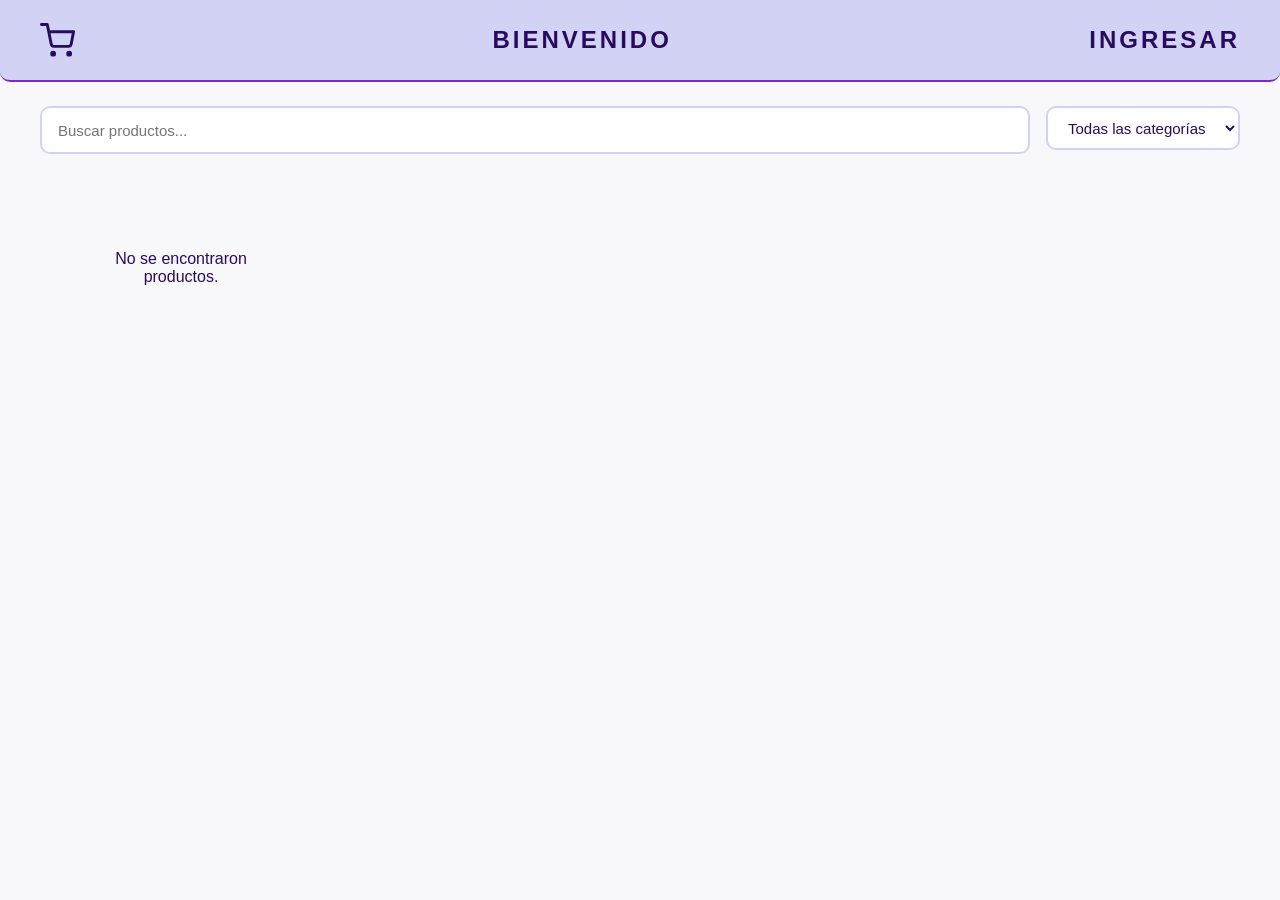
<file: index.html>
<!DOCTYPE html>
<html lang="en">
<head>
    <meta charset="UTF-8">
    <meta name="viewport" content="width=device-width, initial-scale=1.0">
    <link rel="stylesheet" href="css/style.css">
    <link rel="preconnect" href="https://fonts.googleapis.com">
    <link rel="preconnect" href="https://fonts.gstatic.com" crossorigin>
    <link href="https://fonts.googleapis.com/css2?family=Felipa&display=swap" rel="stylesheet">
    <link rel="stylesheet" href="css/components.css">
    <style>
    </style>
    <title>Document</title>
</head>
<body>
    <header>
        <a href="pages/carrito.html" id="carrito">
            <svg xmlns="http://www.w3.org/2000/svg" viewBox="0 0 24 24" class="icono-carrito">
                <circle cx="9" cy="21" r="1" />
                <circle cx="20" cy="21" r="1" />
                <path d="M1 1h4l2.68 13.39a2 2 0 0 0 2 1.61h9.72a2 2 0 0 0 2-1.61L23 6H6" />
            </svg>
        </a>
        <h2>BIENVENIDO</h2>
        <a href="pages/loggin.html" id="ingresar"><h2>INGRESAR</h2></a>
    </header>

    <div class="filtros">
        <input type="text" id="buscador" placeholder="Buscar productos...">
        <select id="filtroCategoria">
            <option value="">Todas las categorías</option>
        </select>
    </div>

    <nav id="productos"></nav>
</body>
<script src="./js/index.js" type="module"></script>
</html>
</file>
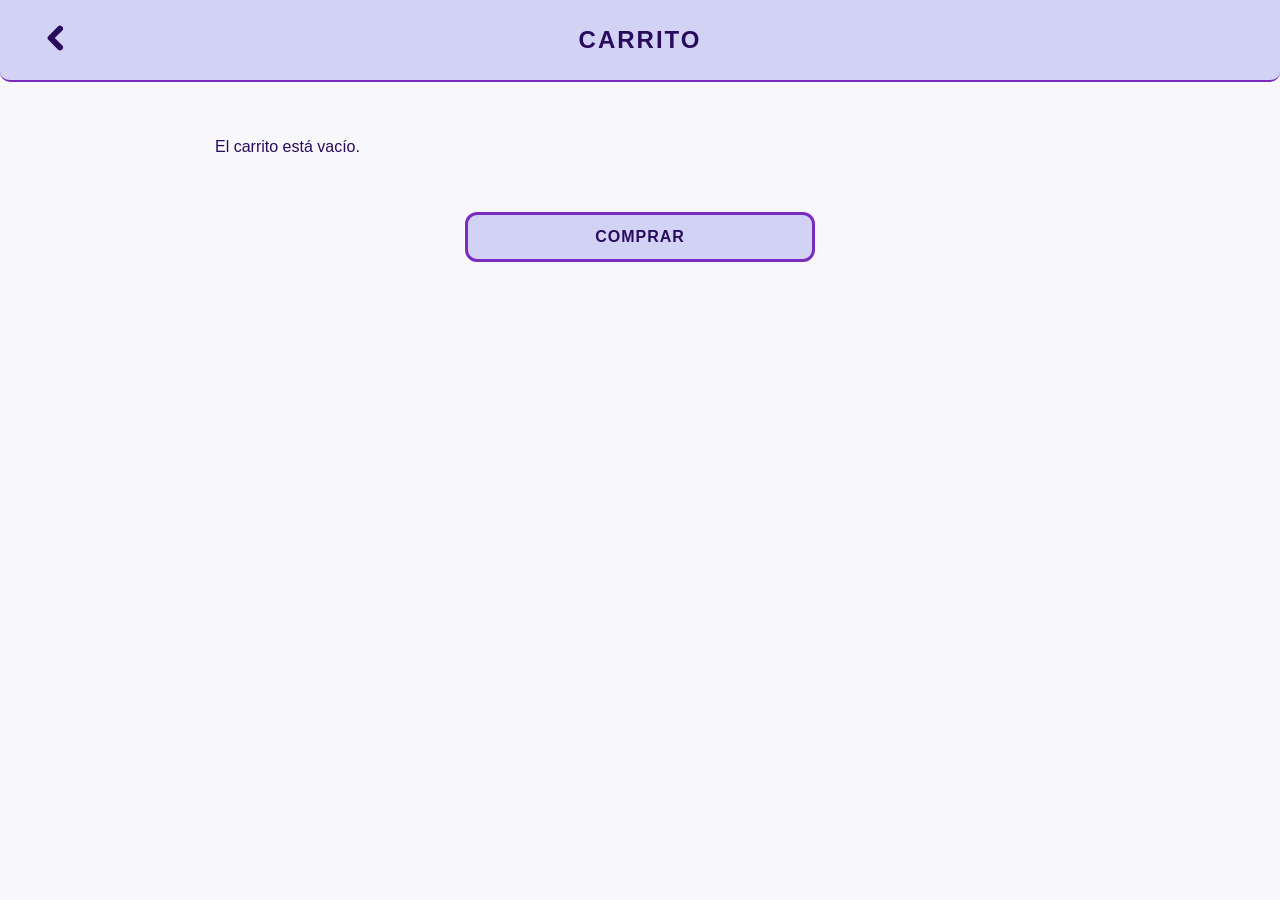
<file: pages/carrito.html>
<!DOCTYPE html>
<html lang="en">
<head>
    <meta charset="UTF-8">
    <meta name="viewport" content="width=device-width, initial-scale=1.0">
    <link rel="stylesheet" href="../css/carrito.css">
    <style>
        #modal { visibility:hidden ;}
    </style>
    <title>Document</title>
</head>

<body>
    <header>
                        <a id="btn-volver" class="btn-volver" aria-label="Volver" href="../index.html">
                    <svg xmlns="http://www.w3.org/2000/svg" viewBox="0 0 24 24" class="icono-flecha">
                        <path d="M15 19l-7-7 7-7" />
                    </svg>
                </a>
        <h1>CARRITO</h1>
    </header>   
    <div id="contenedor"></div>
    <div id="modal">
        <input type="text" placeholder="Noidentificacion" id="Noiden">
        <input type="text" placeholder="nombre" id="nombre">
        <input type="text" placeholder="direccion" id="direccion">
        <input type="text" placeholder="telefono" id="telefono" maxlength="10" minlength="10" pattern="[0-9]">
        <input type="text" placeholder="e-mail" id="mail">
        <button id="aceptar">ACEPTAR</button>
        <p id="valor"></p>
    </div>
    <button id="comprar">COMPRAR</button>
<script src="../js/cart.js" type="module"></script>
</body>
</html>
</file>
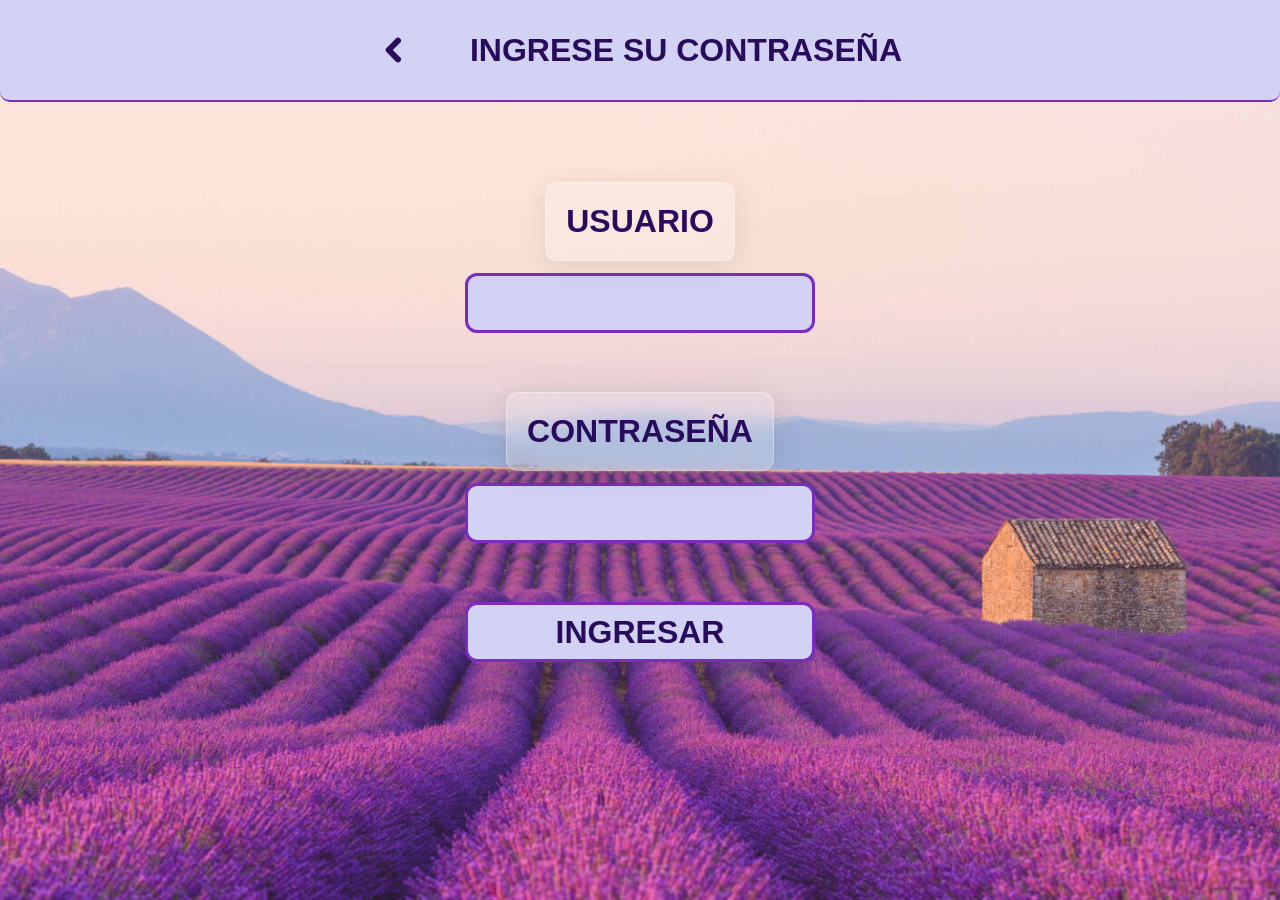
<file: pages/categorias.html>
<!DOCTYPE html>
<html lang="en">
<head>
    <meta charset="UTF-8">
    <meta name="viewport" content="width=device-width, initial-scale=1.0">
    <link rel="stylesheet" href="../css/categorias.css">
    <style>
        .modal{visibility:hidden;}
        nav{display:flex;justify-content: center;align-items: center;}
    </style>
    <title>Document</title>
</head>
<body>
    <script src="../js/admin.js" type="module"></script>
    <header>
                <a id="btn-volver" class="btn-volver" aria-label="Volver" href="admin.html">
                    <svg xmlns="http://www.w3.org/2000/svg" viewBox="0 0 24 24" class="icono-flecha">
                        <path d="M15 19l-7-7 7-7" />
                    </svg>
                </a>
        <H1>CATEGORIAS</H1>

    </header>
    
    <button id="btnAgregar">AGREGAR CATEGORÍA</button>
    
    <div id="tarjetas"></div> 
    
    <div class="modal" id="modal"> 
        <input id="nombre" type="text" placeholder="nombre">
        <input id="descripcion" type="text " placeholder="descripcion">
        <button id="btnGuardar">GUARDAR</button>
    </div>
    <script type="module" src="../js/categories.js"></script>
</body>
</html>
</file>
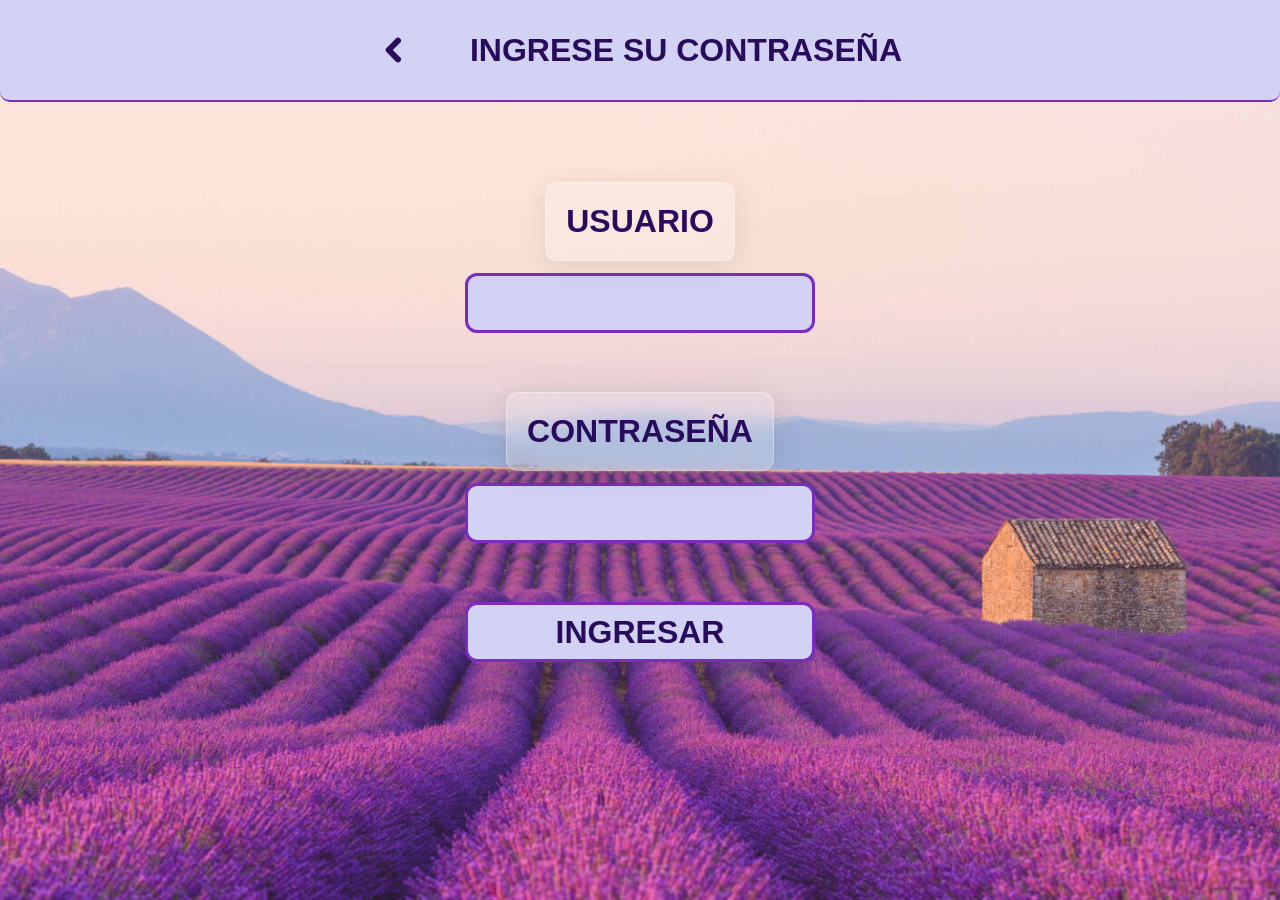
<file: pages/loggin.html>
<!DOCTYPE html>
<html lang="en">
<head>
    <meta charset="UTF-8">
    <meta name="viewport" content="width=device-width, initial-scale=1.0">
    <link rel="stylesheet" href="../css/admin.css">
    <title>Document</title>
</head>
<body>
        <header>
            <h1>
                <a id="btn-volver" class="btn-volver" aria-label="Volver" href="../index.html">
                    <svg xmlns="http://www.w3.org/2000/svg" viewBox="0 0 24 24" class="icono-flecha">
                        <path d="M15 19l-7-7 7-7" />
                    </svg>
                </a>
                
            </h1>
            <h1>INGRESE SU CONTRASEÑA</h1>
        </header>
        <nav>
            <div>
                <p>usuario </p>
                <input type="text" id="usuario">
            </div>
            <div>
                <p>contraseña </p>
                
                <input type="password" id="contrasena"> 
            </div>
            <button id="btnIngresar">INGRESAR</button>
            </nav>

                    <script type="module" src="../js/auth.js"></script>
</body>
</html>
</file>
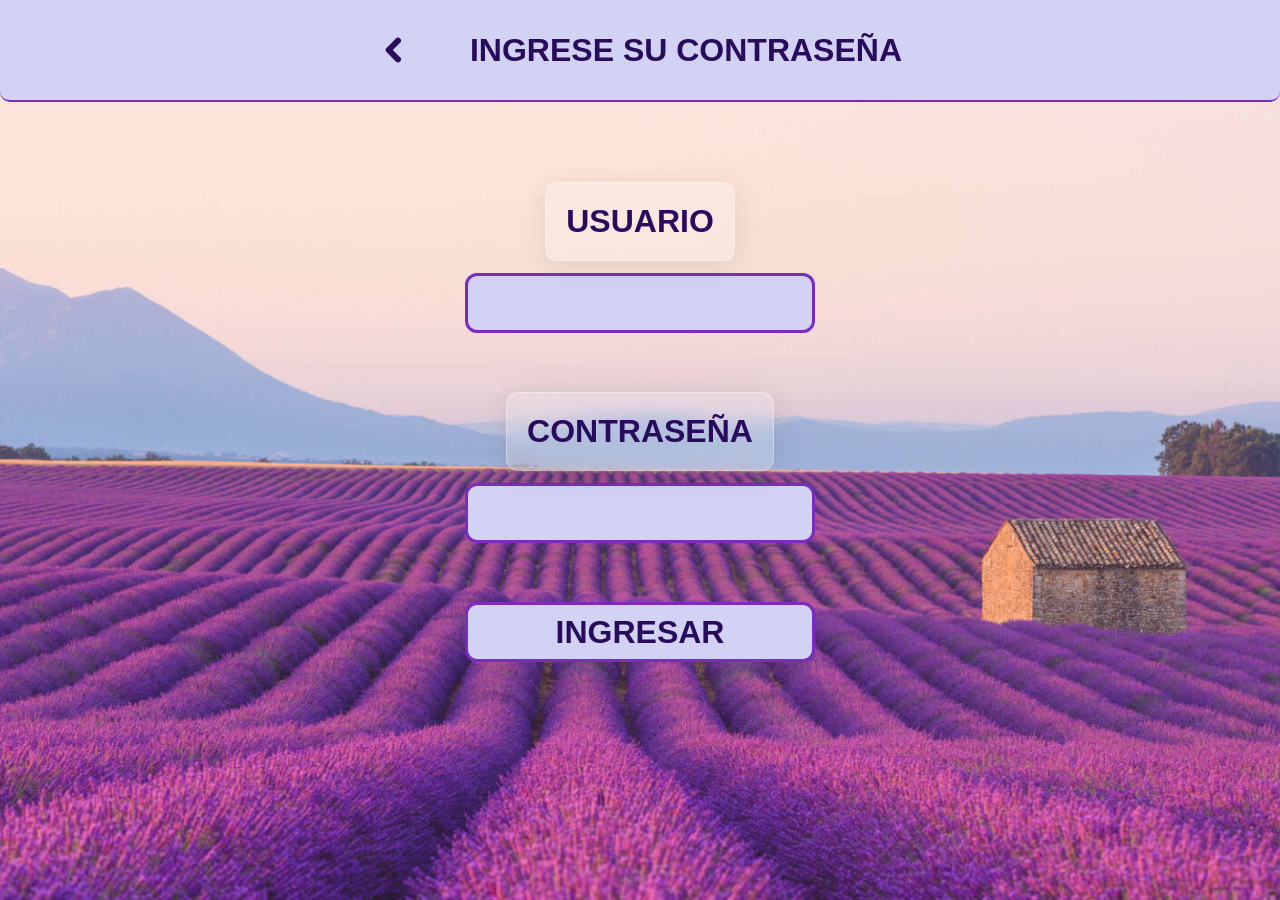
<file: pages/pedidos.html>
<!DOCTYPE html>
<html lang="en">
<head>
    <meta charset="UTF-8">
    <meta name="viewport" content="width=device-width, initial-scale=1.0">
    <link rel="stylesheet" href="../css/pedidos.css">
    <title>Document</title>
</head>
<body>
    <script src="../js/admin.js" type="module"></script>
    <header>
                <a id="btn-volver" class="btn-volver" aria-label="Volver" href="admin.html">
                    <svg xmlns="http://www.w3.org/2000/svg" viewBox="0 0 24 24" class="icono-flecha">
                        <path d="M15 19l-7-7 7-7" />
                    </svg>
                </a>
        <h1>PEDIDOS</h1>
    </header>
    <div id="contenedor"></div>
    <div id="modal" class="modal oculto">
    <div class="modal-contenido">
        <span id="cerrar">&times;</span>
        <div id="detalleProducto"></div>
    </div>
    </div>
</body>
<script src="../js/orders.js" type="module"></script>
</html>
</file>
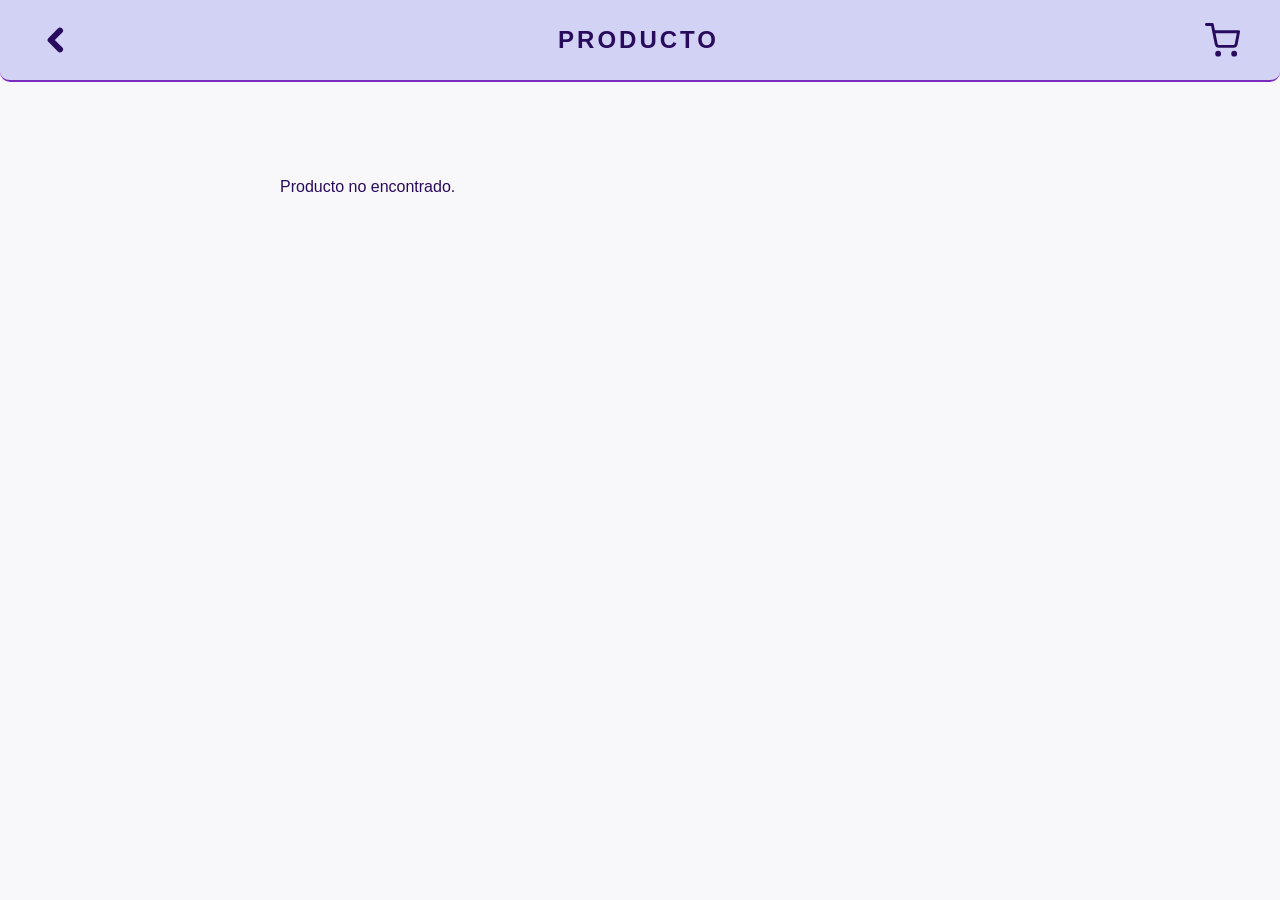
<file: pages/product-detail.html>
<!DOCTYPE html>
<html lang="en">
<head>
    <meta charset="UTF-8">
    <meta name="viewport" content="width=device-width, initial-scale=1.0">
    <link rel="stylesheet" href="../css/style.css">
    <link rel="stylesheet" href="../css/components.css">

    <link rel="stylesheet" href="../css/product-detail.css">
    <title>Detalle del producto</title>
</head>
<body>
    <header>
        <a id="btn-volver" class="btn-volver" aria-label="Volver" href="../index.html">
            <svg xmlns="http://www.w3.org/2000/svg" viewBox="0 0 24 24" class="icono-flecha">
                <path d="M15 19l-7-7 7-7" />
            </svg>
        </a>
        <h2 id="header-nombre">PRODUCTO</h2>
        <a href="carrito.html">
            <svg xmlns="http://www.w3.org/2000/svg" viewBox="0 0 24 24" class="icono-carrito" style="width:35px;height:35px;fill:none;stroke:#290b5e;stroke-width:2;stroke-linecap:round;stroke-linejoin:round;">
                <circle cx="9" cy="21" r="1" /><circle cx="20" cy="21" r="1" />
                <path d="M1 1h4l2.68 13.39a2 2 0 0 0 2 1.61h9.72a2 2 0 0 0 2-1.61L23 6H6" />
            </svg>
        </a>
    </header>

    <div class="detalle-contenedor">
        <img id="detalle-imagen" class="detalle-imagen" src="" alt="">
        <div class="detalle-info">
            <span id="detalle-categoria" class="detalle-categoria"></span>
            <h1 id="detalle-nombre" class="detalle-nombre"></h1>
            <p id="detalle-codigo" class="detalle-codigo"></p>
            <p id="detalle-descripcion" class="detalle-descripcion"></p>
            <span id="detalle-precio" class="detalle-precio"></span>
            <span id="mensaje-carrito">✓ Producto agregado al carrito</span>
            <button class="detalle-btn" id="btn-agregar">Agregar al carrito</button>
        </div>
    </div>

    <script type="module" src="../js/product-detail.js"></script>
</body>
</html>
</file>
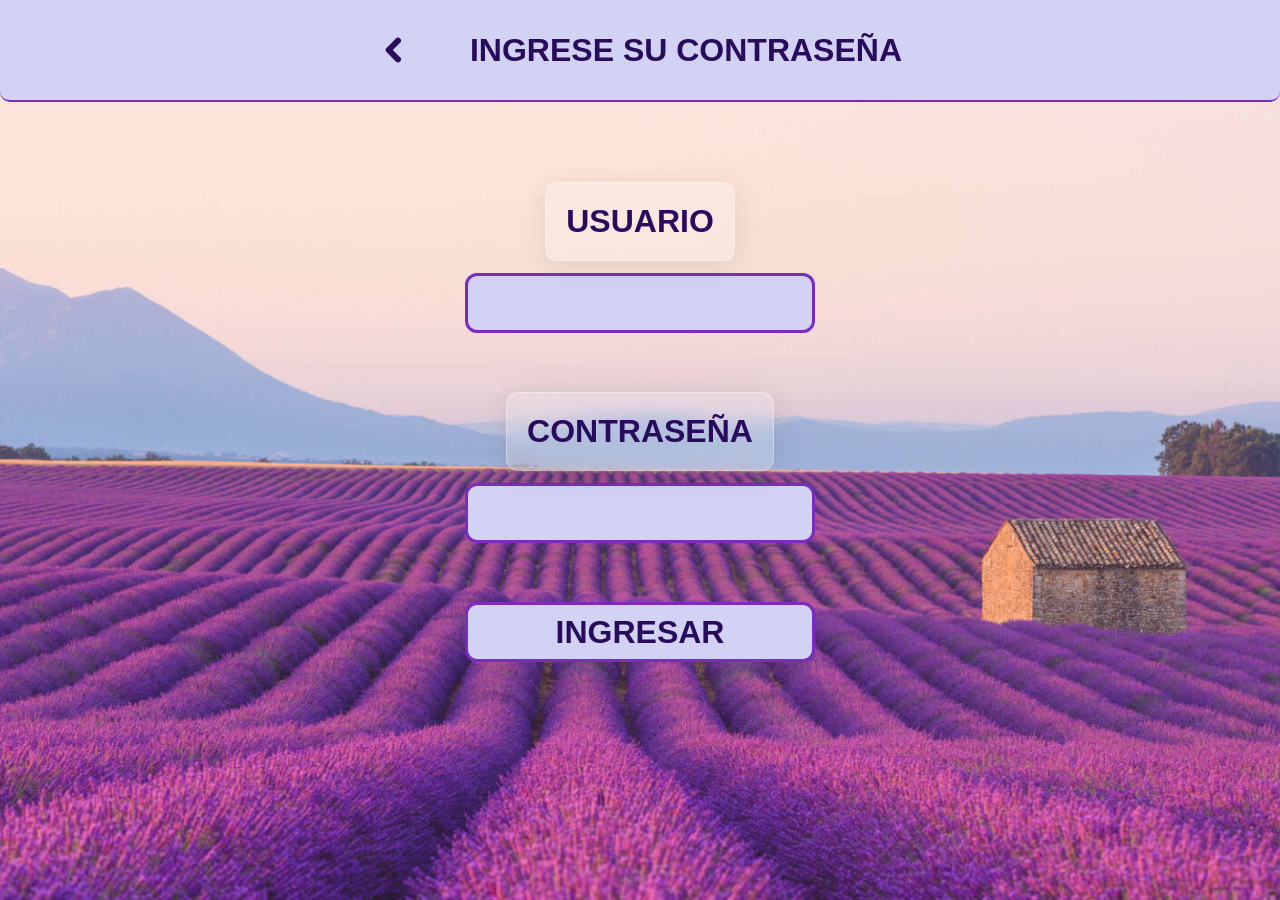
<file: pages/productos.html>
<!DOCTYPE html>
<html lang="en">
<head>
    <meta charset="UTF-8">
    <meta name="viewport" content="width=device-width, initial-scale=1.0">
    <link rel="stylesheet" href="../css/productos.css">
    <style>
        #modal{visibility: hidden ;}
    </style>
    <title>Document</title>
</head>
<body>
    <script src="../js/admin.js" type="module"></script>
    <header>
                <a id="btn-volver" class="btn-volver" aria-label="Volver" href="admin.html">
                    <svg xmlns="http://www.w3.org/2000/svg" viewBox="0 0 24 24" class="icono-flecha">
                        <path d="M15 19l-7-7 7-7" />
                    </svg>
                </a>
        <h1>PRODUCTOS</h1></header>
        <button id="agregar">AGREGAR PRODUCTO</button>
        <div id="productos"></div>
        <div id="modal">
            <input type="text" id="codigo" placeholder="codigo">
            <input type="text" id="nombre" placeholder="nombre">
            <select name="" id="categoria" aria-placeholder="categoria"></select>
            <input type="text" id="precio" placeholder="precio">
            <input type="text" id="imagen" placeholder="imagen">
            <input type="text" id="descripcion" placeholder="descripcion">
            <button id="guardar">GUARDAR</button>
        </div>
        <script type="module" src="../js/products.js"></script>
</body>
</html>
</file>
<file: css/style.css>
body {
    margin: 0;
    padding: 0;
    background: #F8F7FA;
}

header, header a{
    display: flex;
    /* 🚀 Esto empuja la bienvenida a la izquierda y el ingresar a la derecha */
    justify-content: space-between;
    /* Centra verticalmente ambos elementos para que queden alineados en el medio */
    align-items: center;
    /* Un pequeño margen a los lados para que el texto no toque el borde exacto de la pantalla */
    padding: 0 20px;
    color: #290b5e;
    background-color: #d2d2f5;
    height: 80px;
    font-family: sans-serif;
    text-decoration: none;
    letter-spacing: 3px;
    border-bottom-left-radius: 10px;
    border-bottom-right-radius: 10px;
    font-weight: bold;
}

header{border-bottom: 2px solid #7B2CBF ;}

header a:hover {
    cursor: pointer;
    color: #7B2CBF;
}

hr {
    width: 100%;
}

/* Estilos de la flecha SVG */
.icono-flecha {

    width: 32px;
    /* Tamaño de la flecha */
    height: 32px;
    fill: none;
    /* Sin relleno de fondo */
    stroke: #290b5e;
    /* Color de la línea (cambialo al que quieras) */
    stroke-width: 4.5;
    /* Grosor de la línea */
    stroke-linecap: round;
    /* Puntas redondeadas */
    stroke-linejoin: round;
    /* Esquinas redondeadas */
    transition: transform 0.2s ease, stroke 0.2s ease;
    /* Animación suave */

}

/* Efecto visual cuando el usuario pasa el mouse por encima */
.btn-volver:hover .icono-flecha {
    stroke: #7B2CBF;
    /* Cambia a color azul (puedes usar el tuyo) */
    transform: translateX(-5px);
    /* Hace un pequeño salto hacia la izquierda */
}
.modal {
    position: fixed;
    top: 0;
    left: 0;
    width: 100%;
    height: 100%;
    background: rgba(0, 0, 0, 0.6);
    display: flex;
    justify-content: center;
    align-items: center;
}

.oculto {
    display: none;
}

.modal-contenido {
    background: white;
    padding: 20px;
    border-radius: 10px;
    width: 500px;
    max-height: 80vh;
    overflow-y: auto;
}

.modal img {
    width: 150px;
    border-radius: 10px;
}

#cerrar {
    float: right;
    cursor: pointer;
    font-size: 25px;
}
</file>
<file: css/components.css>
#productos {
    display: grid;
    grid-template-columns: repeat(auto-fill, minmax(260px, 1fr));
    gap: 24px;
    padding: 40px;
    max-width: 1200px;
    margin: 0 auto;
}

.product-card {
    background-color: #fff;
    border: 2px solid #d2d2f5;
    border-radius: 12px;
    overflow: hidden;
    font-family: sans-serif;
    display: flex;
    flex-direction: column;
    transition: transform 0.2s ease, box-shadow 0.2s ease, border-color 0.2s ease;
}

.product-card:hover {
    transform: translateY(-4px);
    box-shadow: 0 8px 24px rgba(41, 11, 94, 0.12);
    border-color: #7B2CBF;
}

/* Imagen */
.product-card__img {
    width: 100%;
    height: 200px;
    object-fit: contain;
    background-color: #d2d2f5;
}

/* Cuerpo */
.product-card__body {
    padding: 16px;
    display: flex;
    flex-direction: column;
    gap: 8px;
    flex: 1;
}

/* Badge de categoría */
.product-card__category {
    font-size: 11px;
    font-weight: bold;
    text-transform: uppercase;
    letter-spacing: 1px;
    color: #7B2CBF;
    background-color: #d2d2f5;
    padding: 3px 10px;
    border-radius: 20px;
    width: fit-content;
}

/* Nombre */
.product-card__name {
    font-size: 16px;
    font-weight: bold;
    color: #290b5e;
    margin: 0;
}

/* Descripción */
.product-card__desc {
    font-size: 13px;
    color: #5a4a7a;
    margin: 0;
    line-height: 1.5;

    /* Limita a 2 líneas con puntos suspensivos */
    display: -webkit-box;
    -webkit-line-clamp: 2;
    -webkit-box-orient: vertical;
    overflow: hidden;
}

/* Footer: precio + botón */
.product-card__footer {
    display: flex;
    align-items: center;
    justify-content: space-between;
    margin-top: auto;
    padding-top: 12px;
    border-top: 1px solid #d2d2f5;
}

.product-card__price {
    font-size: 18px;
    font-weight: bold;
    color: #290b5e;
}

.product-card__btn {
    height: 38px;
    width: auto;
    padding: 0 16px;
    border: 2px solid #7B2CBF;
    border-radius: 8px;
    background-color: #d2d2f5;
    color: #290b5e;
    font-family: sans-serif;
    font-size: 13px;
    font-weight: bold;
    cursor: pointer;
    transition: background-color 0.2s ease;
}

.product-card__btn:hover {
    background-color: #7B2CBF;
    color: #fff;
}

                .icono-carrito {
                    width: 35px;
                    height: 35px;
                    fill: none;
                    stroke: #290b5e;
                    stroke-width: 2;
                    stroke-linecap: round;
                    stroke-linejoin: round;
                    cursor: pointer;
                    transition: transform 0.3s ease, stroke 0.3s ease;
                }
        
                .icono-carrito:hover {
                    stroke: #7B2CBF;
                    transform: scale(1.1) rotate(-5deg);
                }
        
                .filtros {
                    display: flex;
                    gap: 16px;
                    padding: 24px 40px 0;
                    max-width: 1200px;
                    margin: 0 auto;
                    flex-wrap: wrap;
                }
        
                #buscador {
                    flex: 1;
                    min-width: 200px;
                    height: 44px;
                    padding: 0 16px;
                    border: 2px solid #d2d2f5;
                    border-radius: 10px;
                    font-family: sans-serif;
                    font-size: 15px;
                    color: #290b5e;
                    background-color: #fff;
                    outline: none;
                    transition: border-color 0.2s;
                }
        
                #buscador:focus {
                    border-color: #7B2CBF;
                }
        
                #filtroCategoria {
                    height: 44px;
                    padding: 0 16px;
                    border: 2px solid #d2d2f5;
                    border-radius: 10px;
                    font-family: sans-serif;
                    font-size: 15px;
                    color: #290b5e;
                    background-color: #fff;
                    outline: none;
                    cursor: pointer;
                    transition: border-color 0.2s;
                }
        
                #filtroCategoria:focus {
                    border-color: #7B2CBF;
                }
</file>
<file: css/carrito.css>
body {
    margin: 0;
    padding: 0;
    background-color: #F8F7FA;
    font-family: sans-serif;
    color: #290b5e;
}

header {
    display: flex;
    justify-content: space-between;
    align-items: center;
    padding: 0 40px;
    color: #290b5e;
    background-color: #d2d2f5;
    height: 80px;
    border-bottom: 2px solid #7B2CBF;
    border-bottom-left-radius: 10px;
    border-bottom-right-radius: 10px;
}

header h1 {
    font-size: 24px;
    letter-spacing: 2px;
    margin: 0;
    flex-grow: 1;
    text-align: center;
    text-transform: uppercase;
}

header #btn-volver {
    position: absolute;
}


#contenedor {
    max-width: 800px;
    margin: 40px auto;
    padding: 0 20px;
    display: flex;
    flex-direction: column;
    gap: 16px;
}

.cart-item {
    display: flex;
    align-items: center;
    justify-content: space-between;
    background: white;
    padding: 16px;
    border: 2px solid #d2d2f5;
    border-radius: 12px;
    box-shadow: 0 4px 12px rgba(41, 11, 94, 0.04);
}


#comprar {
    display: block;
    height: 50px;
    width: 350px;
    margin: 30px auto;
    border: 3px solid #7B2CBF;
    border-radius: 12px;
    background-color: #d2d2f5;
    color: #290b5e;
    font-family: sans-serif;
    font-size: 16px;
    font-weight: bold;
    letter-spacing: 1px;
    cursor: pointer;
    transition: background-color 0.2s ease, color 0.2s ease, transform 0.1s ease;
}

#comprar:hover {
    background-color: #7B2CBF;
    color: #fff;
    box-shadow: 0 4px 15px rgba(123, 44, 191, 0.3);
}

#comprar:active {
    transform: scale(0.98);
}


#modal {
    position: fixed;
    top: 50%;
    left: 50%;
    transform: translate(-50%, -50%);
    background: white;
    padding: 30px;
    border-radius: 16px;
    border: 2px solid #7B2CBF;
    box-shadow: 0 10px 30px rgba(41, 11, 94, 0.25);
    z-index: 1000;


    display: flex;
    flex-direction: column;
    gap: 16px;
    width: 380px;
    box-sizing: border-box;
}


#modal input {
    height: 48px;
    width: 100%;

    padding: 0 15px;
    box-sizing: border-box;
    text-align: left;

    font-size: 1rem;
    font-family: sans-serif;
    color: #290b5e;
    border: 2px solid #d2d2f5;
    border-radius: 10px;
    background-color: #F8F7FA;
    outline: none;
    transition: border-color 0.2s, box-shadow 0.2s;
}

#modal input:focus {
    border-color: #480caf;
    box-shadow: 0 0 8px rgba(71, 14, 169, 0.4);
    background-color: #fff;
}


#aceptar {
    height: 48px;
    width: 100%;
    border: 2px solid #7B2CBF;
    border-radius: 10px;
    background-color: #d2d2f5;
    color: #290b5e;
    font-family: sans-serif;
    font-size: 15px;
    font-weight: bold;
    cursor: pointer;
    transition: background-color 0.2s ease, color 0.2s ease;
}

#aceptar:hover {
    background-color: #7B2CBF;
    color: #fff;
}

#valor {
    font-size: 18px;
    font-weight: bold;
    color: #290b5e;
    text-align: center;
    margin: 8px 0 0 0;
    padding-top: 12px;
    border-top: 1px dashed #d2d2f5;
}


#contenedor {
    max-width: 850px;
    margin: 40px auto;
    padding: 0 20px;
    display: flex;
    flex-direction: column;
    gap: 20px;

}


#contenedor>div {
    display: flex;
    align-items: center;
    background-color: #fff;
    border: 2px solid #d2d2f5;
    border-radius: 12px;
    padding: 16px;
    gap: 20px;
    font-family: sans-serif;
    transition: transform 0.2s ease, box-shadow 0.2s ease, border-color 0.2s ease;
    box-shadow: 0 4px 12px rgba(41, 11, 94, 0.04);
}

#contenedor>div:hover {
    transform: translateY(-2px);
    border-color: #7B2CBF;
    box-shadow: 0 6px 18px rgba(41, 11, 94, 0.1);
}


#contenedor>div img {
    width: 90px;
    height: 90px;
    object-fit: contain;
    background-color: #d2d2f5;
    border-radius: 8px;
    order: -1;

}


#contenedor>div h1 {
    font-size: 18px;
    font-weight: bold;
    color: #290b5e;
    margin: 0;
    flex: 2;

}


#contenedor>div p {
    font-size: 14px;
    color: #5a4a7a;
    margin: 0;
}


#contenedor>div p:nth-of-type(1) {
    font-size: 12px;
    font-weight: bold;
    color: #7B2CBF;
    background-color: #d2d2f5;
    padding: 3px 10px;
    border-radius: 20px;
    text-transform: uppercase;
}


#contenedor>div p:nth-of-type(2) {
    font-size: 18px;
    font-weight: bold;
    color: #290b5e;
}


#contenedor>div p:nth-of-type(3) {
    font-size: 13px;
    max-width: 200px;
    white-space: nowrap;
    overflow: hidden;
    text-overflow: ellipsis;
}


#contenedor>div button {
    height: 40px;
    width: auto;
    padding: 0 16px;
    border: 2px solid #7B2CBF;
    border-radius: 8px;
    background-color: #d2d2f5;
    color: #290b5e;
    font-family: sans-serif;
    font-size: 13px;
    font-weight: bold;
    cursor: pointer;
    transition: background-color 0.2s ease, color 0.2s ease;
    margin-left: auto;
    /* Empuja el botón al extremo derecho */
}

#contenedor>div button:hover {
    background-color: #7B2CBF;
    color: #fff;
}

/* Estilos de la flecha SVG */
.icono-flecha {

    width: 32px;
    /* Tamaño de la flecha */
    height: 32px;
    fill: none;
    /* Sin relleno de fondo */
    stroke: #290b5e;
    /* Color de la línea (cambialo al que quieras) */
    stroke-width: 4.5;
    /* Grosor de la línea */
    stroke-linecap: round;
    /* Puntas redondeadas */
    stroke-linejoin: round;
    /* Esquinas redondeadas */
    transition: transform 0.2s ease, stroke 0.2s ease;
    /* Animación suave */

}

/* Efecto visual cuando el usuario pasa el mouse por encima */
.btn-volver:hover .icono-flecha {
    stroke: #7B2CBF;
    /* Cambia a color azul (puedes usar el tuyo) */
    transform: translateX(-5px);
    /* Hace un pequeño salto hacia la izquierda */
}
</file>
<file: css/categorias.css>
/* ==========================================================================
   ESTILOS GENERALES Y FONDO
   ========================================================================== */
body {
    margin: 0;
    padding: 0;
    background-color: #F8F7FA;
    /* Mismo fondo limpio de la tienda y el carrito */
    font-family: sans-serif;
    color: #290b5e;
}

/* Header unificado */
header {
    display: flex;
    justify-content: space-between;
    align-items: center;
    padding: 0 40px;
    color: #290b5e;
    background-color: #d2d2f5;
    height: 80px;
    border-bottom: 2px solid #7B2CBF;
    border-bottom-left-radius: 10px;
    border-bottom-right-radius: 10px;
}

header h1 {
    font-size: 24px;
    letter-spacing: 2px;
    margin: 0;
    flex-grow: 1;
    text-align: center;
    text-transform: uppercase;
}

header #btn-volver {
    position: absolute;
}

/* ==========================================================================
   BOTÓN PRINCIPAL (AGREGAR CATEGORÍA)
   ========================================================================== */
#btnAgregar {
    display: block;
    height: 50px;
    width: 350px;
    margin: 40px auto 20px auto;
    /* Centrado con espacio arriba y abajo */
    border: 3px solid #7B2CBF;
    border-radius: 12px;
    background-color: #d2d2f5;
    color: #290b5e;
    font-family: sans-serif;
    font-size: 16px;
    font-weight: bold;
    letter-spacing: 1px;
    cursor: pointer;
    transition: background-color 0.2s ease, color 0.2s ease, transform 0.1s ease;
}

#btnAgregar:hover {
    background-color: #7B2CBF;
    color: #fff;
    box-shadow: 0 4px 15px rgba(123, 44, 191, 0.3);
}

#btnAgregar:active {
    transform: scale(0.98);
}

/* ==========================================================================
   CUADRÍCULA DE TARJETAS DE CATEGORÍAS
   ========================================================================== */
#tarjetas {
    display: grid;
    /* Crea columnas responsivas dinámicas basadas en components.css */
    grid-template-columns: repeat(auto-fill, minmax(280px, 1fr));
    gap: 24px;
    padding: 20px 40px 40px 40px;
    max-width: 1200px;
    margin: 0 auto;
}

/* Tarjetas individuales creadas dinámicamente por tu JS */
#tarjetas>div {
    background-color: #fff;
    border: 2px solid #d2d2f5;
    border-radius: 12px;
    padding: 24px;
    display: flex;
    flex-direction: column;
    gap: 12px;
    transition: transform 0.2s ease, box-shadow 0.2s ease, border-color 0.2s ease;
    box-shadow: 0 4px 12px rgba(41, 11, 94, 0.04);
}

#tarjetas>div:hover {
    transform: translateY(-4px);
    border-color: #7B2CBF;
    box-shadow: 0 8px 24px rgba(41, 11, 94, 0.12);
}

/* Nombre de la categoría (puedes usar h2 o h3 en tu JS template) */
#tarjetas>div h2,
#tarjetas>div h3 {
    font-size: 20px;
    font-weight: bold;
    color: #290b5e;
    margin: 0;
    text-transform: capitalize;
}

/* Descripción de la categoría */
#tarjetas>div p {
    font-size: 14px;
    color: #5a4a7a;
    line-height: 1.6;
    margin: 0;
}

/* Botones de acción dentro de la tarjeta (Eliminar/Editar si llegas a agregarlos) */
#tarjetas>div button {
    margin-top: auto;
    /* Empuja el botón al fondo de la tarjeta */
    height: 38px;
    border: 2px solid #7B2CBF;
    border-radius: 8px;
    background-color: #d2d2f5;
    color: #290b5e;
    font-family: sans-serif;
    font-size: 13px;
    font-weight: bold;
    cursor: pointer;
    transition: background-color 0.2s ease, color 0.2s ease;
}

#tarjetas>div button:hover {
    background-color: #7B2CBF;
    color: #fff;
}

/* ==========================================================================
   MODAL PARA CREAR / EDITAR CATEGORÍA
   ========================================================================== */
.modal {
    position: fixed;
    top: 50%;
    left: 50%;
    transform: translate(-50%, -50%);
    background: white;
    padding: 30px;
    border-radius: 16px;
    border: 2px solid #7B2CBF;
    box-shadow: 0 10px 30px rgba(41, 11, 94, 0.25);
    z-index: 1000;

    display: flex;
    flex-direction: column;
    gap: 16px;
    width: 380px;
    box-sizing: border-box;
}

/* Inputs del Modal */
.modal input {
    height: 48px;
    width: 100%;
    padding: 0 15px;
    box-sizing: border-box;
    font-size: 1rem;
    font-family: sans-serif;
    color: #290b5e;
    border: 2px solid #d2d2f5;
    border-radius: 10px;
    background-color: #F8F7FA;
    outline: none;
    transition: border-color 0.2s, box-shadow 0.2s;
}

.modal input:focus {
    border-color: #480caf;
    box-shadow: 0 0 8px rgba(71, 14, 169, 0.4);
    background-color: #fff;
}

/* Botón Guardar del Modal */
#btnGuardar {
    height: 48px;
    width: 100%;
    border: 2px solid #7B2CBF;
    border-radius: 10px;
    background-color: #d2d2f5;
    color: #290b5e;
    font-family: sans-serif;
    font-size: 15px;
    font-weight: bold;
    cursor: pointer;
    transition: background-color 0.2s ease, color 0.2s ease;
}

#btnGuardar:hover {
    background-color: #7B2CBF;
    color: #fff;
}

/* ==========================================================================
   ESTILOS DE LA FLECHA REGRESAR (SVG)
   ========================================================================== */
.icono-flecha {
    width: 32px;
    height: 32px;
    fill: none;
    stroke: #290b5e;
    stroke-width: 4.5;
    stroke-linecap: round;
    stroke-linejoin: round;
    transition: transform 0.2s ease, stroke 0.2s ease;
}

.btn-volver {
    background: none;
    border: none;
    padding: 0;
    cursor: pointer;
    display: flex;
    align-items: center;
    justify-content: center;
}

.btn-volver:hover .icono-flecha {
    stroke: #7B2CBF;
    transform: translateX(-5px);
}
</file>
<file: css/admin.css>
header{display: flex; color: #290b5e;justify-content: center;font-family: sans-serif;gap: 60px;background-color:  #d2d2f5;height: 100px;align-items: center;border-bottom-left-radius: 10px;
    border-bottom-right-radius: 10px;border-bottom: 2px solid #7B2CBF;width: 100%;}
nav{text-align: center;padding: 3%;margin: 12px;color: #290b5e;font-family: sans-serif;font-size:200%;font-weight: bold;text-transform: uppercase;}
p {
    /* 1. Fondo semi-transparente (blanco con 20% de opacidad) */
    background-color: rgba(255, 255, 255, 0.2);

    /* 2. El truco del vidrio: desenfoca lo que está detrás */
    backdrop-filter: blur(10px);
    -webkit-backdrop-filter: blur(10px);
    /* Soporte para Safari */

    /* 3. Borde fino y sutil para simular el grosor del vidrio */
    border: 1px solid rgba(255, 255, 255, 0.3);

    /* 4. Esquinas redondeadas (el efecto vidrio se ve mejor así) */
    border-radius: 12px;

    /* Espaciado interno para que el texto no toque los bordes */
    padding: 20px;

    /* Una sombra muy suave para darle profundidad */
    box-shadow: 0 4px 30px rgba(0, 0, 0, 0.1);

    /* Color del texto (asegúrate de que contraste bien) */
    color: #290b5e;
width: fit-content;
    /* Hace que el recuadro se ajuste al contenido */
    margin: 12px auto;
    /* Centra el recuadro perfectamente en la pantalla */
}
/* Limpiamos el botón por defecto*/
.btn-volver {
    background: none;
    /* Quita el fondo gris */
    border: none;
    /* Quita el borde */
    padding: 0;
    /* Quita márgenes internos */
    cursor: pointer;
    /* Hace que aparezca la mano al pasar el cursor */
    display: flex;
    /* Centra el SVG perfectamente */
    align-items: center;
    justify-content: center;
}

body {
/* El ../ sale de css/, entra a image/ y carga fondo.jpeg */
    background-image: url('../image/fondo.jpeg');

    /* Evita que se repita como mosaico */
    background-repeat: no-repeat;

    /* Centra la imagen perfectamente */
    background-position: center center;

    /* Hace que cubra toda la pantalla de forma responsiva */
    background-size: cover;

    /* Mantiene el fondo quieto al hacer scroll */
    background-attachment: fixed;
    
        margin: 0;
        padding: 0;
background-color: rgba(255, 255, 255, 0.1);
    /* El 0.6 controla la palidez: más alto = más blanco */
    background-blend-mode: lighten;
}

input {
    height: 60px;
    width: 350px;
    /* Altera este número para regular el ancho total */
    padding: 0 15px;
    /* Pro-Tip: Agrega espacio adentro para que el texto no se pegue al borde */
    box-sizing: border-box;
    /* Evita que el padding rompa las medidas que le diste */
    text-align: center;
    font-size: large;
    font-weight: bold;
font-family: sans-serif;
    /* Para que combine con tu header */
    font-size: 1.2rem;
    /* Hace el texto más grande (puedes usar 18px o 20px también) */
    font-weight: bold;
    /* Opcional: hace la letra más gruesa */
    color: #290b5e;
    border: 3px solid #7B2CBF;
    border-radius: 12px;
    background-color: #d2d2f5;
    outline: none;
}

input:focus {
    outline: none;
    border: 3px solid #480caf;
    /* Crea un resplandor morado suave alrededor del input */
    box-shadow: 0 0 8px rgba(71, 14, 169, 0.681);
    transition: box-shadow 0.2s ease;
    /* Hace que el resplandor aparezca suavemente */
}

div{height: 180px;margin: 30px;}

button{height: 60px;width: 350px;border:3px solid #7B2CBF;font-family: sans-serif;font-size: large;font-weight: bold;color: #290b5e;background-color: #d2d2f5;border-radius: 12px;appearance: none;font-size: 100%}
button:hover{background-color: #fff;cursor: pointer;}

/* Estilos de la flecha SVG */
.icono-flecha {

    width: 32px;
    /* Tamaño de la flecha */
    height: 32px;
    fill: none;
    /* Sin relleno de fondo */
    stroke: #290b5e;
    /* Color de la línea (cambialo al que quieras) */
    stroke-width: 4.5;
    /* Grosor de la línea */
    stroke-linecap: round;
    /* Puntas redondeadas */
    stroke-linejoin: round;
    /* Esquinas redondeadas */
    transition: transform 0.2s ease, stroke 0.2s ease;
    /* Animación suave */
    
}

/* Efecto visual cuando el usuario pasa el mouse por encima */
.btn-volver:hover .icono-flecha {
    stroke: #7B2CBF;
    /* Cambia a color azul (puedes usar el tuyo) */
    transform: translateX(-5px);
    /* Hace un pequeño salto hacia la izquierda */
}
</file>
<file: css/pedidos.css>
/* ==========================================================================
   ESTILOS GENERALES Y FONDO
   ========================================================================== */
body {
    margin: 0;
    padding: 0;
    background-color: #F8F7FA;
    /* Fondo claro idéntico a las demás interfaces */
    font-family: sans-serif;
    color: #290b5e;
}

/* Header unificado */
header {
    display: flex;
    justify-content: space-between;
    align-items: center;
    padding: 0 40px;
    color: #290b5e;
    background-color: #d2d2f5;
    height: 80px;
    border-bottom: 2px solid #7B2CBF;
    border-bottom-left-radius: 10px;
    border-bottom-right-radius: 10px;
}

header h1 {
    font-size: 24px;
    letter-spacing: 2px;
    margin: 0;
    flex-grow: 1;
    text-align: center;
    text-transform: uppercase;
}

header #btn-volver {
    position: absolute;
}

/* ==========================================================================
   CONTENEDOR DE TARJETAS DE PEDIDO
   ========================================================================== */
#contenedor {
    max-width: 800px;
    margin: 40px auto;
    padding: 0 20px;
    display: flex;
    flex-direction: column;
    gap: 24px;
    /* Separación entre tarjetas de pedidos */
}

/* Tarjeta de Pedido generada por tu JS (.map) */
#contenedor>div {
    background-color: #fff;
    border: 2px solid #d2d2f5;
    border-radius: 12px;
    padding: 24px;
    box-shadow: 0 4px 12px rgba(41, 11, 94, 0.04);
    transition: transform 0.2s ease, box-shadow 0.2s ease, border-color 0.2s ease;

    /* TRUCO CLAVE: Esto hace que el texto plano respete tus saltos de línea del template string */
    white-space: pre-line;
    line-height: 1.8;
    font-size: 15px;
    color: #4a3b6a;
    position: relative;
    /* Para posicionar u organizar componentes internos si es necesario */
}

#contenedor>div:hover {
    transform: translateY(-2px);
    border-color: #7B2CBF;
    box-shadow: 0 6px 18px rgba(41, 11, 94, 0.1);
}

/* Botón VER MAS dentro de las tarjetas */
#contenedor>div .vermas {
    display: block;
    height: 40px;
    width: 140px;
    margin-top: 12px;
    /* Espacio después de los datos del pedido */
    border: 2px solid #7B2CBF;
    border-radius: 8px;
    background-color: #d2d2f5;
    color: #290b5e;
    font-family: sans-serif;
    font-size: 13px;
    font-weight: bold;
    cursor: pointer;
    transition: background-color 0.2s ease, color 0.2s ease;
    text-transform: uppercase;
}

#contenedor>div .vermas:hover {
    background-color: #7B2CBF;
    color: #fff;
}

/* ==========================================================================
   ESTRUCTURA DE PANTALLA COMPLETA DEL MODAL (Fondo oscuro)
   ========================================================================== */
#modal {
    position: fixed;
    top: 0;
    left: 0;
    width: 100vw;
    height: 100vh;
    background-color: rgba(41, 11, 94, 0.5);
    /* Fondo traslúcido morado */
    backdrop-filter: blur(4px);
    /* Efecto vidrio difuminado de fondo */
    z-index: 1000;
    display: flex;
    justify-content: center;
    align-items: center;
}

/* Clase que controla tu JS para ocultar/mostrar el modal */
#modal.oculto {
    display: none !important;
}

/* Caja blanca interna del modal */
.modal-contenido {
    background-color: #fff;
    width: 500px;
    max-width: 90%;
    max-height: 80vh;
    padding: 30px;
    border-radius: 16px;
    border: 2px solid #7B2CBF;
    box-shadow: 0 10px 30px rgba(41, 11, 94, 0.25);
    position: relative;
    box-sizing: border-box;
    overflow-y: auto;
    /* Permite hacer scroll si hay muchos productos en el pedido */
}

/* Botón cerrar (X) en la esquina superior */
#cerrar {
    position: absolute;
    top: 15px;
    right: 20px;
    font-size: 28px;
    font-weight: bold;
    color: #5a4a7a;
    cursor: pointer;
    transition: color 0.2s ease;
}

#cerrar:hover {
    color: #7B2CBF;
}

/* ==========================================================================
   CONTENIDO INTERNO DEL MODAL (#detalleProducto)
   ========================================================================== */
#detalleProducto {
    display: flex;
    flex-direction: column;
}

/* Bloque contenedor de cada producto comprado dentro del modal */
#detalleProducto>div {
    display: flex;
    flex-direction: column;
    gap: 8px;
    padding: 16px 0 0 0;
}

/* Nombre del producto en el detalle */
#detalleProducto>div h3 {
    font-size: 18px;
    color: #290b5e;
    margin: 0;
}

/* Imagen del producto dentro del modal */
#detalleProducto>div img {
    width: 100%;
    height: 180px;
    object-fit: contain;
    background-color: #d2d2f5;
    border-radius: 8px;
    margin-bottom: 8px;
}

/* Párrafos de detalles de producto (Categoría, Precio, Descripción) */
#detalleProducto>div p {
    font-size: 14px;
    color: #5a4a7a;
    margin: 0;
    line-height: 1.4;
}

#detalleProducto>div p strong {
    color: #290b5e;
}

/* Línea divisoria entre artículos dentro del modal */
#detalleProducto>div hr {
    border: none;
    border-top: 2px dashed #d2d2f5;
    margin: 16px 0 0 0;
}

/* Remueve la línea divisoria del último producto de la lista */
#detalleProducto>div:last-of-type hr {
    display: none;
}

/* ==========================================================================
   ESTILOS DE LA FLECHA REGRESAR (SVG)
   ========================================================================== */
.icono-flecha {
    width: 32px;
    height: 32px;
    fill: none;
    stroke: #290b5e;
    stroke-width: 4.5;
    stroke-linecap: round;
    stroke-linejoin: round;
    transition: transform 0.2s ease, stroke 0.2s ease;
}

.btn-volver {
    background: none;
    border: none;
    padding: 0;
    cursor: pointer;
    display: flex;
    align-items: center;
    justify-content: center;
}

.btn-volver:hover .icono-flecha {
    stroke: #7B2CBF;
    transform: translateX(-5px);
}
</file>
<file: css/product-detail.css>
.detalle-contenedor {
            max-width: 800px;
            margin: 40px auto;
            padding: 0 24px;
            display: flex;
            gap: 40px;
            align-items: flex-start;
            flex-wrap: wrap;
        }

        .detalle-imagen {
            width: 340px;
            max-width: 100%;
            border-radius: 12px;
            border: 2px solid #d2d2f5;
            object-fit: contain;
            background-color: #d2d2f5;
        }

        .detalle-info {
            flex: 1;
            min-width: 240px;
            display: flex;
            flex-direction: column;
            gap: 16px;
            font-family: sans-serif;
        }

        .detalle-categoria {
            font-size: 12px;
            font-weight: bold;
            text-transform: uppercase;
            letter-spacing: 1px;
            color: #7B2CBF;
            background-color: #d2d2f5;
            padding: 4px 12px;
            border-radius: 20px;
            width: fit-content;
        }

        .detalle-nombre {
            font-size: 28px;
            font-weight: bold;
            color: #290b5e;
            margin: 0;
        }

        .detalle-codigo {
            font-size: 13px;
            color: #7B2CBF;
            margin: 0;
        }

        .detalle-descripcion {
            font-size: 15px;
            color: #5a4a7a;
            line-height: 1.7;
            margin: 0;
        }

        .detalle-precio {
            font-size: 32px;
            font-weight: bold;
            color: #290b5e;
        }

        .detalle-btn {
            height: 50px;
            border: 2px solid #7B2CBF;
            border-radius: 10px;
            background-color: #d2d2f5;
            color: #290b5e;
            font-family: sans-serif;
            font-size: 15px;
            font-weight: bold;
            cursor: pointer;
            transition: background-color 0.2s ease, color 0.2s ease;
        }

        .detalle-btn:hover {
            background-color: #7B2CBF;
            color: #fff;
        }

        .detalle-btn-volver {
            background: none;
            border: none;
            color: #7B2CBF;
            font-family: sans-serif;
            font-size: 14px;
            font-weight: bold;
            cursor: pointer;
            display: flex;
            align-items: center;
            gap: 6px;
            padding: 0;
            margin-bottom: 8px;
            text-decoration: none;
        }

        .detalle-btn-volver:hover {
            color: #290b5e;
        }

        #mensaje-carrito {
            display: none;
            font-size: 13px;
            color: #3B6D11;
            background-color: #EAF3DE;
            border-radius: 8px;
            padding: 8px 14px;
            font-family: sans-serif;
            font-weight: bold;
        }
</file>
<file: css/productos.css>
/* ==========================================================================
   ESTILOS GENERALES Y FONDO
   ========================================================================== */
body {
    margin: 0;
    padding: 0;
    background-color: #F8F7FA;
    /* Mismo fondo limpio de la tienda y el carrito */
    font-family: sans-serif;
    color: #290b5e;
}

/* Header unificado */
header {
    display: flex;
    justify-content: space-between;
    align-items: center;
    padding: 0 40px;
    color: #290b5e;
    background-color: #d2d2f5;
    height: 80px;
    border-bottom: 2px solid #7B2CBF;
    border-bottom-left-radius: 10px;
    border-bottom-right-radius: 10px;
}

header h1 {
    font-size: 24px;
    letter-spacing: 2px;
    margin: 0;
    flex-grow: 1;
    text-align: center;
    text-transform: uppercase;
}

header #btn-volver {
    position: absolute;
}

/* ==========================================================================
   BOTÓN PRINCIPAL (AGREGAR PRODUCTO)
   ========================================================================== */
#agregar {
    display: block;
    height: 50px;
    width: 350px;
    margin: 40px auto 20px auto;
    /* Centrado con espacio adaptativo */
    border: 3px solid #7B2CBF;
    border-radius: 12px;
    background-color: #d2d2f5;
    color: #290b5e;
    font-family: sans-serif;
    font-size: 16px;
    font-weight: bold;
    letter-spacing: 1px;
    cursor: pointer;
    transition: background-color 0.2s ease, color 0.2s ease, transform 0.1s ease;
}

#agregar:hover {
    background-color: #7B2CBF;
    color: #fff;
    box-shadow: 0 4px 15px rgba(123, 44, 191, 0.3);
}

#agregar:active {
    transform: scale(0.98);
}

/* ==========================================================================
   CUADRÍCULA DE PRODUCTOS (Basado exactamente en components.css)
   ========================================================================== */
#productos {
    display: grid;
    grid-template-columns: repeat(auto-fill, minmax(260px, 1fr));
    /* Columnas responsivas */
    gap: 24px;
    padding: 20px 40px 40px 40px;
    max-width: 1200px;
    margin: 0 auto;
}

/* Tarjeta individual (Reutilizando la estética de .product-card) */
#productos>div {
    background-color: #fff;
    border: 2px solid #d2d2f5;
    border-radius: 12px;
    overflow: hidden;
    font-family: sans-serif;
    display: flex;
    flex-direction: column;
    transition: transform 0.2s ease, box-shadow 0.2s ease, border-color 0.2s ease;
    box-shadow: 0 4px 12px rgba(41, 11, 94, 0.04);
    padding-bottom: 16px;
    /* Espaciado interno inferior */
}

#productos>div:hover {
    transform: translateY(-4px);
    box-shadow: 0 8px 24px rgba(41, 11, 94, 0.12);
    border-color: #7B2CBF;
}

/* Imagen del producto dentro de la tarjeta */
#productos>div img {
    width: 100%;
    height: 200px;
    object-fit: contain;
    background-color: #d2d2f5;
}

/* Contenedor de la información interna (Nombre, código, etc.) */
#productos>div h1 {
    font-size: 16px;
    font-weight: bold;
    color: #290b5e;
    margin: 16px 16px 4px 16px;
}

/* Párrafos de la tarjeta (Código, Precio, Descripción) */
#productos>div p {
    font-size: 13px;
    color: #5a4a7a;
    margin: 4px 16px;
    line-height: 1.4;
}

/* Precio destacado (Supongamos que es el párrafo que contiene el precio) */
#productos>div p.precio-admin {
    font-size: 18px;
    font-weight: bold;
    color: #290b5e;
    margin-top: 8px;
}

/* Botón de acción dentro de la tarjeta (por ejemplo, Eliminar) */
#productos>div button {
    height: 38px;
    width: calc(100% - 32px);
    /* Toma el ancho total restando los márgenes */
    margin: 12px auto 0 auto;
    border: 2px solid #7B2CBF;
    border-radius: 8px;
    background-color: #d2d2f5;
    color: #290b5e;
    font-family: sans-serif;
    font-size: 13px;
    font-weight: bold;
    cursor: pointer;
    transition: background-color 0.2s ease, color 0.2s ease;
}

#productos>div button:hover {
    background-color: #7B2CBF;
    color: #fff;
}

/* ==========================================================================
   MODAL PARA CREAR / EDITAR PRODUCTO
   ========================================================================== */
#modal {
    position: fixed;
    top: 50%;
    left: 50%;
    transform: translate(-50%, -50%);
    background: white;
    padding: 30px;
    border-radius: 16px;
    border: 2px solid #7B2CBF;
    box-shadow: 0 10px 30px rgba(41, 11, 94, 0.25);
    z-index: 1000;

    display: flex;
    flex-direction: column;
    gap: 14px;
    width: 400px;
    box-sizing: border-box;
}

/* Inputs y Select dentro del Modal */
#modal input,
#modal select {
    height: 46px;
    width: 100%;
    padding: 0 15px;
    box-sizing: border-box;
    font-size: 14px;
    font-family: sans-serif;
    color: #290b5e;
    border: 2px solid #d2d2f5;
    border-radius: 10px;
    background-color: #F8F7FA;
    outline: none;
    transition: border-color 0.2s, box-shadow 0.2s;
}

/* Estilo adicional específico para el select */
#modal select {
    cursor: pointer;
    appearance: none;
    /* Elimina la flecha nativa en algunos navegadores */
    background-image: url("data:image/svg+xml;utf8,<svg xmlns='http://www.w3.org/2000/svg' width='24' height='24' viewBox='0 0 24 24' fill='none' stroke='%23290b5e' stroke-width='2' stroke-linecap='round' stroke-linejoin='round'><polyline points='6 9 12 15 18 9'></polyline></svg>");
    background-repeat: no-repeat;
    background-position: right 15px center;
    background-size: 18px;
}

#modal input:focus,
#modal select:focus {
    border-color: #480caf;
    box-shadow: 0 0 8px rgba(71, 14, 169, 0.4);
    background-color: #fff;
}

/* Botón Guardar del Modal */
#guardar {
    height: 46px;
    width: 100%;
    border: 2px solid #7B2CBF;
    border-radius: 10px;
    background-color: #d2d2f5;
    color: #290b5e;
    font-family: sans-serif;
    font-size: 15px;
    font-weight: bold;
    cursor: pointer;
    transition: background-color 0.2s ease, color 0.2s ease;
    margin-top: 8px;
}

#guardar:hover {
    background-color: #7B2CBF;
    color: #fff;
}

/* ==========================================================================
   ESTILOS DE LA FLECHA REGRESAR (SVG)
   ========================================================================== */
.icono-flecha {
    width: 32px;
    height: 32px;
    fill: none;
    stroke: #290b5e;
    stroke-width: 4.5;
    stroke-linecap: round;
    stroke-linejoin: round;
    transition: transform 0.2s ease, stroke 0.2s ease;
}

.btn-volver {
    background: none;
    border: none;
    padding: 0;
    cursor: pointer;
    display: flex;
    align-items: center;
    justify-content: center;
}

.btn-volver:hover .icono-flecha {
    stroke: #7B2CBF;
    transform: translateX(-5px);
}
</file>
